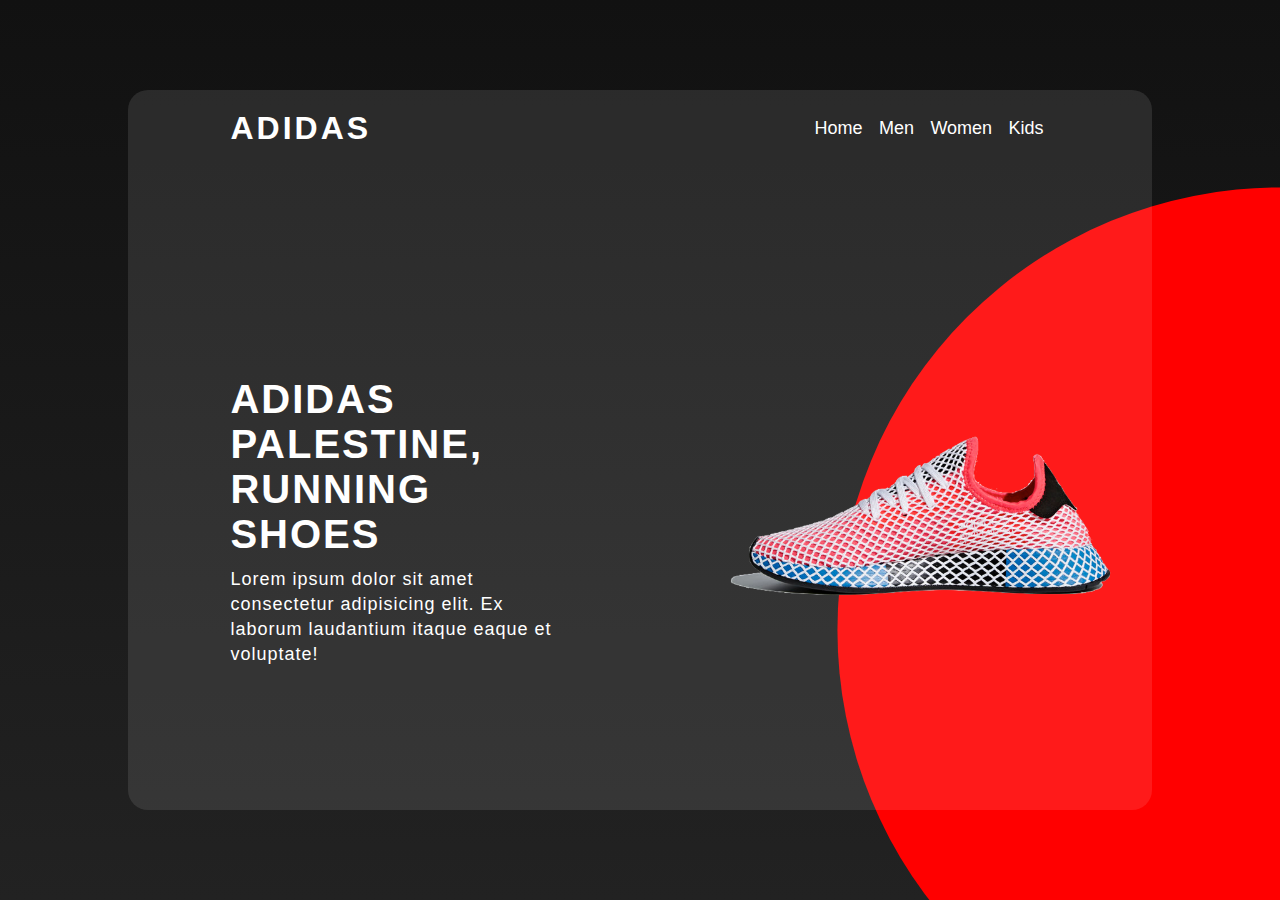
<file: ADIDAS/index.html>
<!DOCTYPE html>
<html lang="en">
<head>
    <meta charset="UTF-8">
    <meta name="viewport" content="width=device-width, initial-scale=1.0">
    <title>Adidas</title>
    <link rel="stylesheet" href="style.css">
</head>
<body>
    <div class="container">
        <nav> <!-- nav bar -->
            <a class="logo" href="#">Adidas</a> <!-- Logo -->
            <ul>
                <li><a href="#">Home</a></li>
                <li><a href="#">Men</a></li>
                <li><a href="#">Women</a></li>
                <li><a href="#">Kids</a></li>
            </ul>
        </nav>
        <div class="content">
            <div class="text">
                <h2>Adidas Palestine, <br>Running shoes</h2>
                <p>Lorem ipsum dolor sit amet consectetur adipisicing elit. Ex laborum laudantium itaque eaque et voluptate!</p>
    
            </div>
            <div class="image">
                <img src="shoes.png" alt="">
            </div>
         </div>
    </div>
    
</body>
</html>
</file>
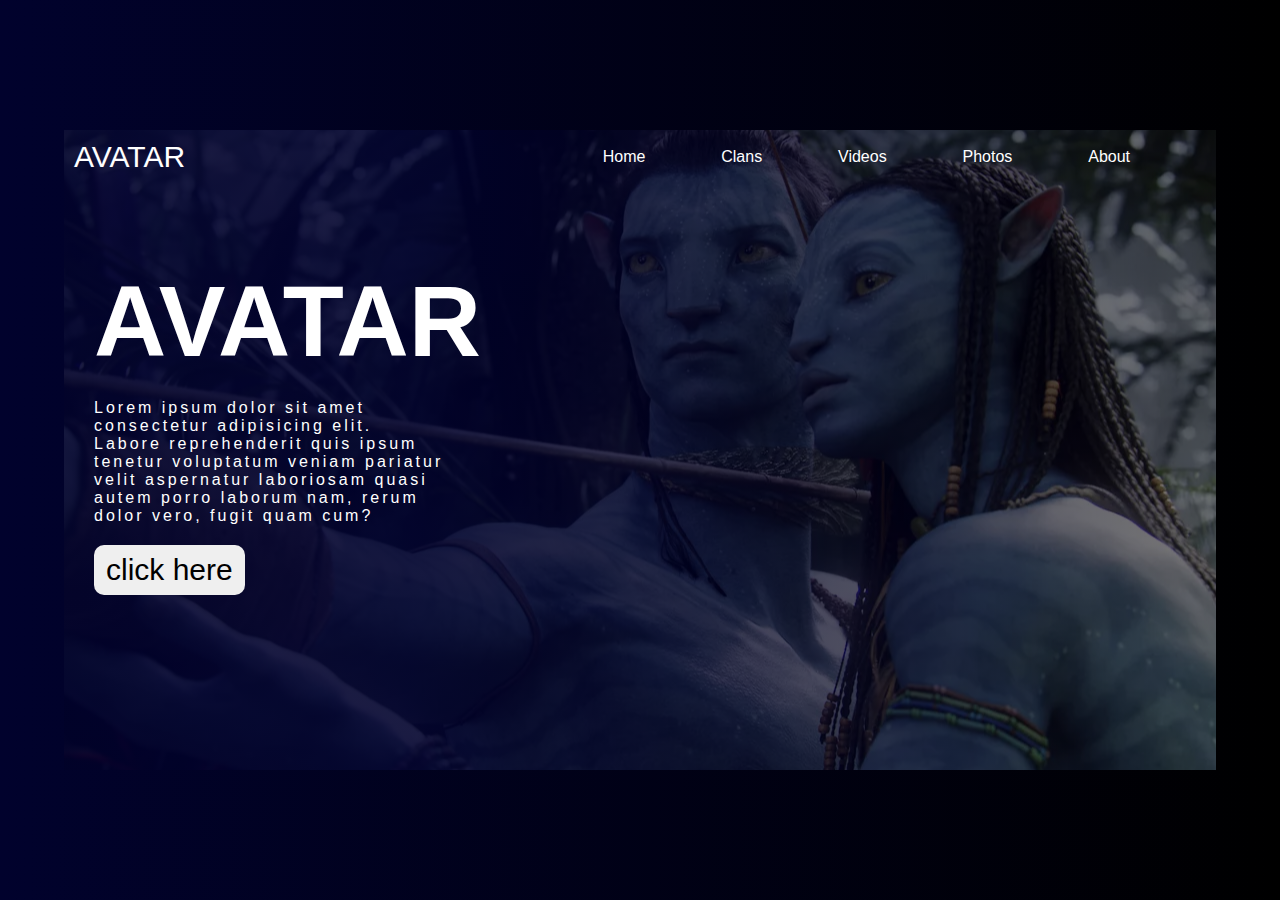
<file: Avatar/index.html>
<!DOCTYPE html>
<html lang="en">
<head>
    <meta charset="UTF-8">
    <meta name="viewport" content="width=device-width, initial-scale=1.0">
    <link rel="stylesheet" href="style.css">
    <title>AVATAR</title>
</head>
<body>
    <div class="container"> <!-- div that contain all elements in the page-->
        <header>
            <a href="#" class="logo">avatar</a>
            <ul>
                <li><a href="#">Home</a></li>
                <li><a href="#">Clans</a></li>
                <li><a href="#">Videos</a></li>
                <li><a href="#">Photos</a></li>
                <li><a href="#">About</a></li>
            </ul>
        </header>
        <div class="content">
            <h2>avatar</h2>
            <p>Lorem ipsum dolor sit amet consectetur adipisicing elit. Labore reprehenderit quis ipsum tenetur voluptatum veniam pariatur velit aspernatur laboriosam quasi autem porro laborum nam, rerum dolor vero, fugit quam cum?</p>
            <button>click here</button>
        </div>

    </div> 
    
</body>
</html>
</file>
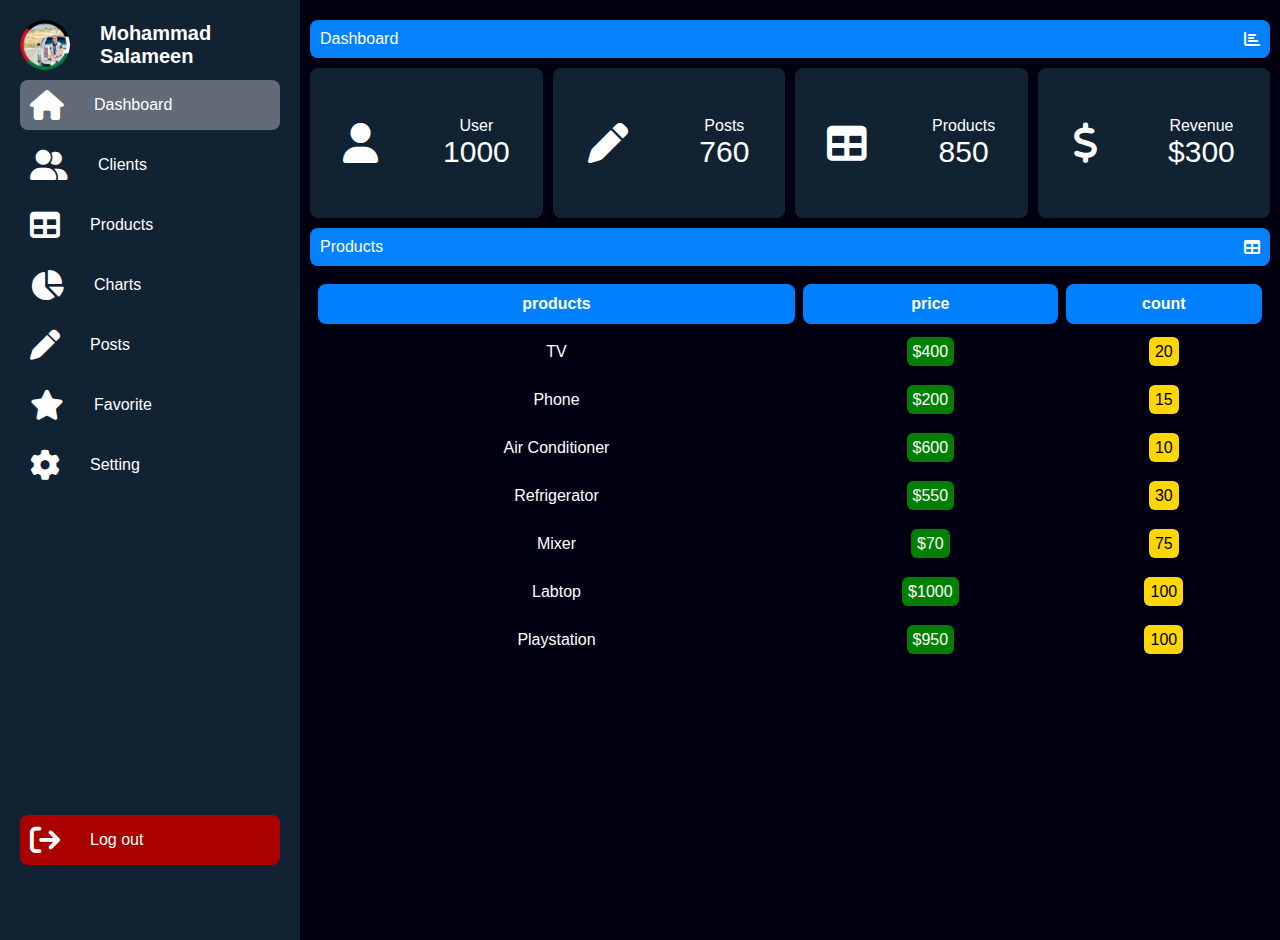
<file: Dashboard/index.html>
<!DOCTYPE html>
<html lang="en">
<head>
    <meta charset="UTF-8">
    <meta name="viewport" content="width=device-width, initial-scale=1.0">
    <title>Dashboard</title>
    <link rel="stylesheet" href="style.css">
    <link rel="stylesheet" href="https://cdnjs.cloudflare.com/ajax/libs/font-awesome/6.4.0/css/all.min.css">

</head>
<body>
    <div class="menu">
        <ul>
            <li class="profile">
                <div class="img_box">
                    <img src="personal photo.jpg" alt="">
                </div>
                <h2>Mohammad Salameen</h2>
            </li>
            <li>
                <a class="active" href="#">
                  <i class="fas fa-home"></i>
                  <p>Dashboard</p>
                </a>
            </li>
            <li>
                <a href="#">
                  <i class="fas fa-user-group"></i>
                  <p>Clients</p>
                </a>
            </li>
            <li>
                <a href="#">
                    <i class="fas fa-table"></i>
                    <p>Products</p>
                </a>
            </li>
            <li>
                <a href="#">
                    <i class="fas fa-chart-pie"></i>
                    <p>Charts</p>
                </a>
            </li>
            <li>
                <a href="#">
                    <i class="fas fa-pen"></i>
                    <p>Posts</p>
                </a>
            </li>
            <li>
                <a href="#">
                    <i class="fas fa-star"></i>
                    <p>Favorite</p>
                </a>
            </li>
            <li>
                <a href="#">
                    <i class="fas fa-cog"></i>
                    <p>Setting</p>
                </a>
            </li>
            <li class="logout">
                <a href="#">
                    <i class="fas fa-sign-out"></i>
                    <p>Log out</p>
                </a>
            </li>
        </ul>
    </div>
    <div class="content">
        <div class="title-info">
            <p>Dashboard</p>
            <i class="fas fa-chart-bar"></i>
        </div>
        <div class="data-info">
            <div class="box">
                <i class="fas fa-user"></i>
                <div class="data">
                    <p>User</p>
                    <span>1000</span>
                </div>
            </div>
            <div class="box">
                <i class="fas fa-pen"></i>
                <div class="data">
                    <p>Posts</p>
                    <span>760</span>
                </div>
            </div>
            <div class="box">
                <i class="fas fa-table"></i>
                <div class="data">
                    <p>Products</p>
                    <span>850</span>
                </div>
            </div>
            <div class="box">
                <i class="fas fa-dollar"></i>
                <div class="data">
                    <p>Revenue</p>
                    <span>$300</span>
                </div>
            </div>
        </div>
        <div class="title-info">
            <p>Products</p>
            <i class="fas fa-table"></i>
        </div>
        <table>
            <thead>
                <tr>
                    <th>products</th>
                    <th>price</th>
                    <th>count</th>
                </tr>
            </thead>
            <tbody>
                <tr>
                    <td>TV</td>
                    <td><span class="price">$400</span></td>
                    <td><span class="count">20</span></td>
                </tr>
                <tr>
                    <td>Phone</td>
                    <td><span class="price">$200</span></td>
                    <td><span class="count">15</span></td>
                </tr>
                <tr>
                    <td>Air Conditioner</td>
                    <td><span class="price">$600</span></td>
                    <td><span class="count">10</span></td>
                </tr>
                <tr>
                    <td>Refrigerator</td>
                    <td><span class="price">$550</span></td>
                    <td><span class="count">30</span></td>
                </tr>
                <tr>
                    <td>Mixer</td>
                    <td><span class="price">$70</span></td>
                    <td><span class="count">75</span></td>
                </tr>
                <tr>
                    <td>Labtop</td>
                    <td><span class="price">$1000</span></td>
                    <td><span class="count">100</span></td>
                </tr>
                <tr>
                    <td>Playstation</td>
                    <td><span class="price">$950</span></td>
                    <td><span class="count">100</span></td>
                </tr>
            </tbody>
        </table>
    </div>
    
</body>
</html>
</file>
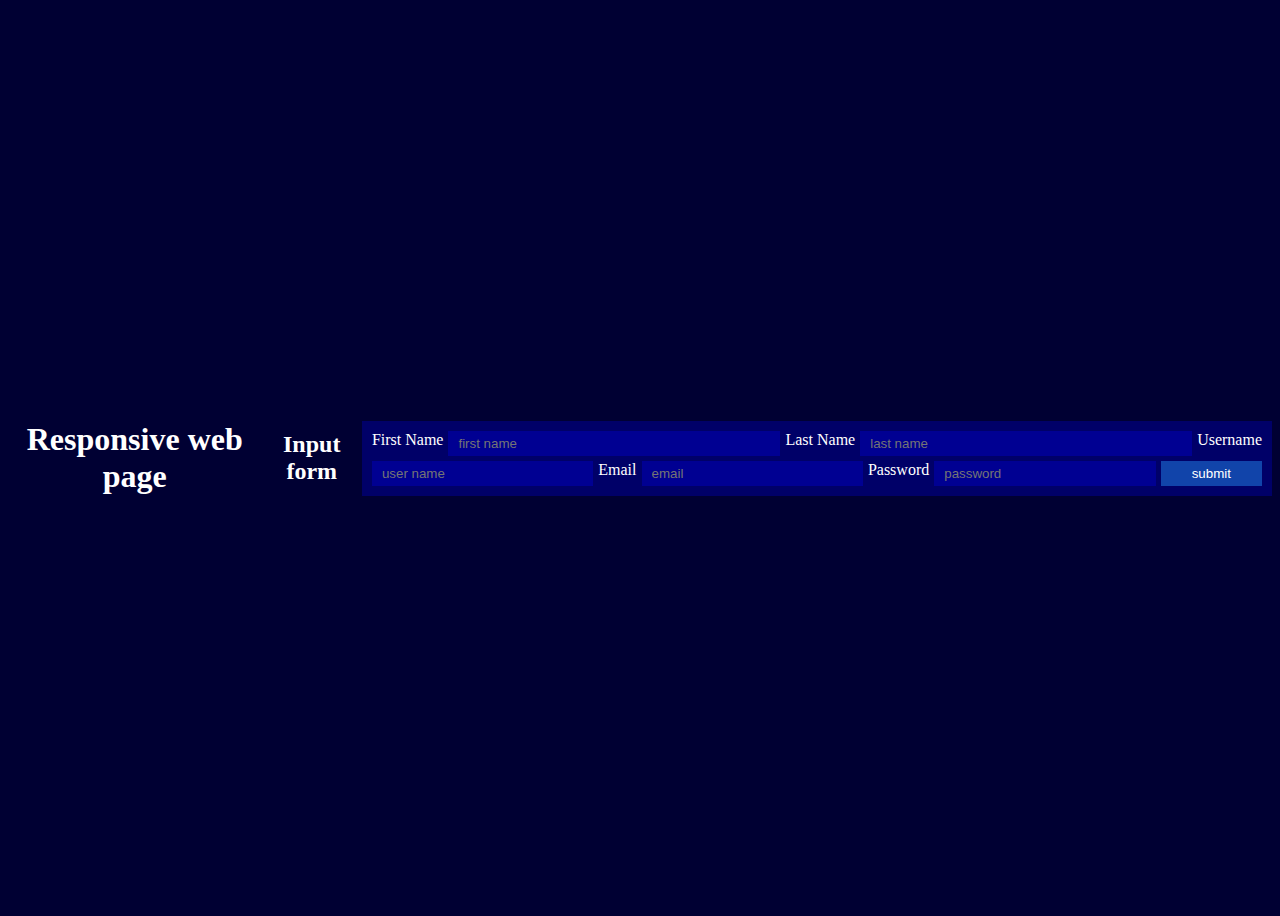
<file: Input_form/index.html>
<!DOCTYPE html>
<html lang="en">
<head>
    <meta charset="UTF-8">
    <meta name="viewport" content="width=device-width, initial-scale=1.0">
    <title>project 1</title>
    <link rel="stylesheet" href="style.css">
</head>
<body>
    <h1>Responsive web page </h1>
    <h2>Input form</h2>
    <form>
        <label for="1stname">First Name</label>
        <input id="1stname" type="text" placeholder="first name">
        <label for="2ndname">Last Name</label>
        <input id="2ndname" type="text" placeholder="last name">
        <label for="username"> Username</label>
        <input id="username" type="text" placeholder="user name">
        <label for="email">Email</label>
        <input id="email" type="email" placeholder="email">
        <label for="passwd">Password</label>
        <input id="passwd" type="password" placeholder="password">
        <button>submit</button>
    </form>
</body>
</html>
</file>
<file: ADIDAS/style.css>
*{
    padding: 0;
    margin: 0;
    font-family: sans-serif;
}
body{
    background:linear-gradient(#111,#222);
    height: 100vh; /*in complete screen */
    width: 100%;
    display: flex; /*to set a container in center */
    justify-content: center; /* X-axis */
    align-items: center; /* Y-axis */
}
body::after{ /* to add a circle */
    content: '';
    width: 100%;
    height: 100%;
    position: absolute;
    background: red;
    z-index: -1; /* to down the circle under square(container) */
    clip-path: circle(40% at right 70%); /*to draw a circle */

}
.container{
    height: 80%;
    width: 80%;
    background: rgba(255, 255, 255, 0.1);
    border-radius: 20px;
    overflow: hidden; /* اي حاجة بتطلع برا اعمل اخفاء*/
}
nav{
    display: flex;
    justify-content: space-between;
    align-items: center;
    width: 80%;
    margin: auto;
    padding: 20px 0;
}
nav .logo{
    color: #fff;
    text-decoration: none;
    font-size: 32px;
    text-transform: uppercase;
    letter-spacing: 3px;
    font-weight: 700;
}
nav ul li{
    display: inline-block;
    margin: 0 6px;
}
nav ul li a{
    color: #fff;
    text-decoration: none;
    font-size: 18px;
    font-weight: 500;
}
nav ul li a:hover{
    color: #e80202;
}
.content{
    display: flex;
    justify-content: space-between;
    align-items: center;
    height: 100%;
    width: 80%;
    margin: auto;
}
.content .text{
    color: white;
    width: 40%;
}
.content .text h2{
    font-size: 40px;
    text-transform: uppercase;
    font-weight: 700;
    letter-spacing: 2px;
}
.content .text p{
    font-size: 18px;
    line-height: 25px;
    margin: 10px 0;
    letter-spacing: 1px;
}
.content .image{
    width:40%;
}
.content .image img{
    width: 400px;
}
@media (min-width:950px) and ( max-width: 1150px){ /* Responsive */
    .content .image img{
        width: 330px;
    }

}
@media (max-width: 950px){ /* الكلمات والصورة فوق بعض */
    .content, nav{
        flex-direction: column;
        justify-content: center;

    }
    .content .image, .content .text{
        width: 80%;
    }
    body::after{ /* circle */
        clip-path: circle(50% at bottom);

    }

}
</file>
<file: Avatar/style.css>
*{
    font-family: sans-serif;
    padding: 0;
    margin: 0;
}
a{
    color: white;
    text-decoration: none;
}
body{

    background-image: linear-gradient(to right,#01022d ,#000);
    height: 100vh;
    display: flex;
    justify-content: center;
    align-items: center;
}
.container{
    background-image:
    linear-gradient(to right,#01022de5 30%, #00000088),
    url(avater.webp);
    background-position: center;
    width: 90%;
    height: 640px;
    
}
.comtainer:hover{
    background-image:
    linear-gradient(to right,#01022de5 30%, transparent),
    url(avater.webp);
}
header{
    display: flex;
    justify-content: space-between;
    align-items: center;
    padding: 10px;
}
.logo{
    font-size: 30px;
    text-transform: uppercase;
}
ul{
    list-style: none;
    width: 60%;
    display: flex;
    justify-content: space-evenly;
    
}
ul a{
    border-bottom: 2px solid transparent;
}
ul a:hover{
    border-bottom-color: white;
}
.content{
    width: 50%;
    color: white;
    margin-top: 50px;
    padding: 30px;
}
.content h2{
    font-size: 100px;
    text-transform: uppercase;
}
.content p{
    letter-spacing: 3px;
    width: 350px;
    padding:20px 0;
}
.container button{
    font-size: 30px;
    padding: 6px 10px;
    border-radius: 10px;
    border: 2px solid transparent;
}
.container button:hover{
    background-color: transparent;
    border-color: white;
    cursor: pointer;
    color: white;

}
</file>
<file: Dashboard/style.css>
*{
    margin: 0;
    padding: 0;
    color:white;
    font-family: sans-serif;
}
body{
    background-color: #001;
    display: flex; /* make children ( menu and content ) as the same line */
}

.menu{
    background-color: #123;
    width: 50px;
    height: 100vh;
    padding: 20px;
    overflow: hidden;
    flex-shrink: 0;
    transition: 0.5s;
}
.menu:hover{
    width: 260px;
}
ul{
    list-style: none;
    position: relative;
    height: 95%;
}
ul li a{
    display: block;
    text-decoration: none;
    padding: 10px;
    margin: 10px 0;
    border-radius: 8px;
    display: flex; /* i and p as the same line */
    align-items: center;
    gap: 30px;
    transition: 0.5s; /* delay */
}
ul li a:hover, .active,.data-info .box:hover, td:hover{
    background: #ffffff55;
}
.logout{
    position: absolute; /* moves based on menu */
    bottom: 0;
    width: 100%;
}
.logout a{
    background: #a00;
}
ul li a i{ /* to reach to icons */
    font-size: 30px;
}
.img_box{
    width: 50px;
    height: 50px;
    border-radius: 50%;
    overflow: hidden;
    flex-shrink: 0; /* shrink elements */
}
.img_box img{
    width:100%;
}
.profile{
    display: flex;
    align-items: center;
    gap: 30px;
}
.profile h2{
    font-size: 20px;
}
.content{
    width: 100%;
    margin: 10px;
}
.title-info{
    background-color: #0481ff;
    padding: 10px;
    display: flex;
    align-items: center;
    justify-content: space-between;
    border-radius: 8px;
    margin: 10px 0;
}
.data-info{
    display: flex;
    align-items: center;
    justify-content: space-between;
    flex-wrap: wrap;
    gap: 10px;
}
.data-info .box{
    background-color: #123;
    height: 150px;
    flex-basis: 150px; /* width */
    flex-grow: 1 ; 
    border-radius: 8px;
    display: flex;
    align-items: center;
    justify-content: space-around;
}
.data-info .box i{
    font-size: 40px;
}
.data-info .box .data{
    text-align: center;
}
.data-info .box .data span{
    font-size: 30px;
}
table{
    width: 100%;
    text-align: center;
    border-spacing: 8px;
}
td, th{
    border-color: #123;
    height: 40px;
    border-radius: 8px;
}
th{
    background-color: #0080ff;
}
.price, .count{
    padding: 6px;
    border-radius: 6px;
}
.price{
    background-color: green;
}
.count{
    background-color: gold;
    color: black;
}
</file>
<file: Input_form/style.css>
body{
    background-color: #003;
    display: flex;
    justify-content: center; /* conrtols in y,x-axis */
    align-items: center; /* controls in y-axis only */
    height: 100vh; /* vh represents a veiw port height */
}
h1{
    text-align: center;
    color: white;
}
h2{
    text-align: center;
    color: white;
}
label{
    color: white;
    text-decoration: none;
}
form{
    background-color: #0000889f;
    padding: 10px;
    width: 80%;
    display: flex;
    flex-wrap: wrap;
    gap: 5px;
    
}
form input{
    background-color: #0000aaa0;
    border: none;
    outline: none; /*remove the border when click on */
    color: white;
    padding: 5px 10px;
    flex-basis: 200px; /* as the same of the width effict */
    flex-grow: 1; /* that exploit the empty spaces */
    
}
form button{
    background-color: #14a;
    color: white;
    cursor: pointer;
    border: none;
    padding: 5px 10px;
    flex-basis: 100px;
    flex-grow: 1;
}
</file>
